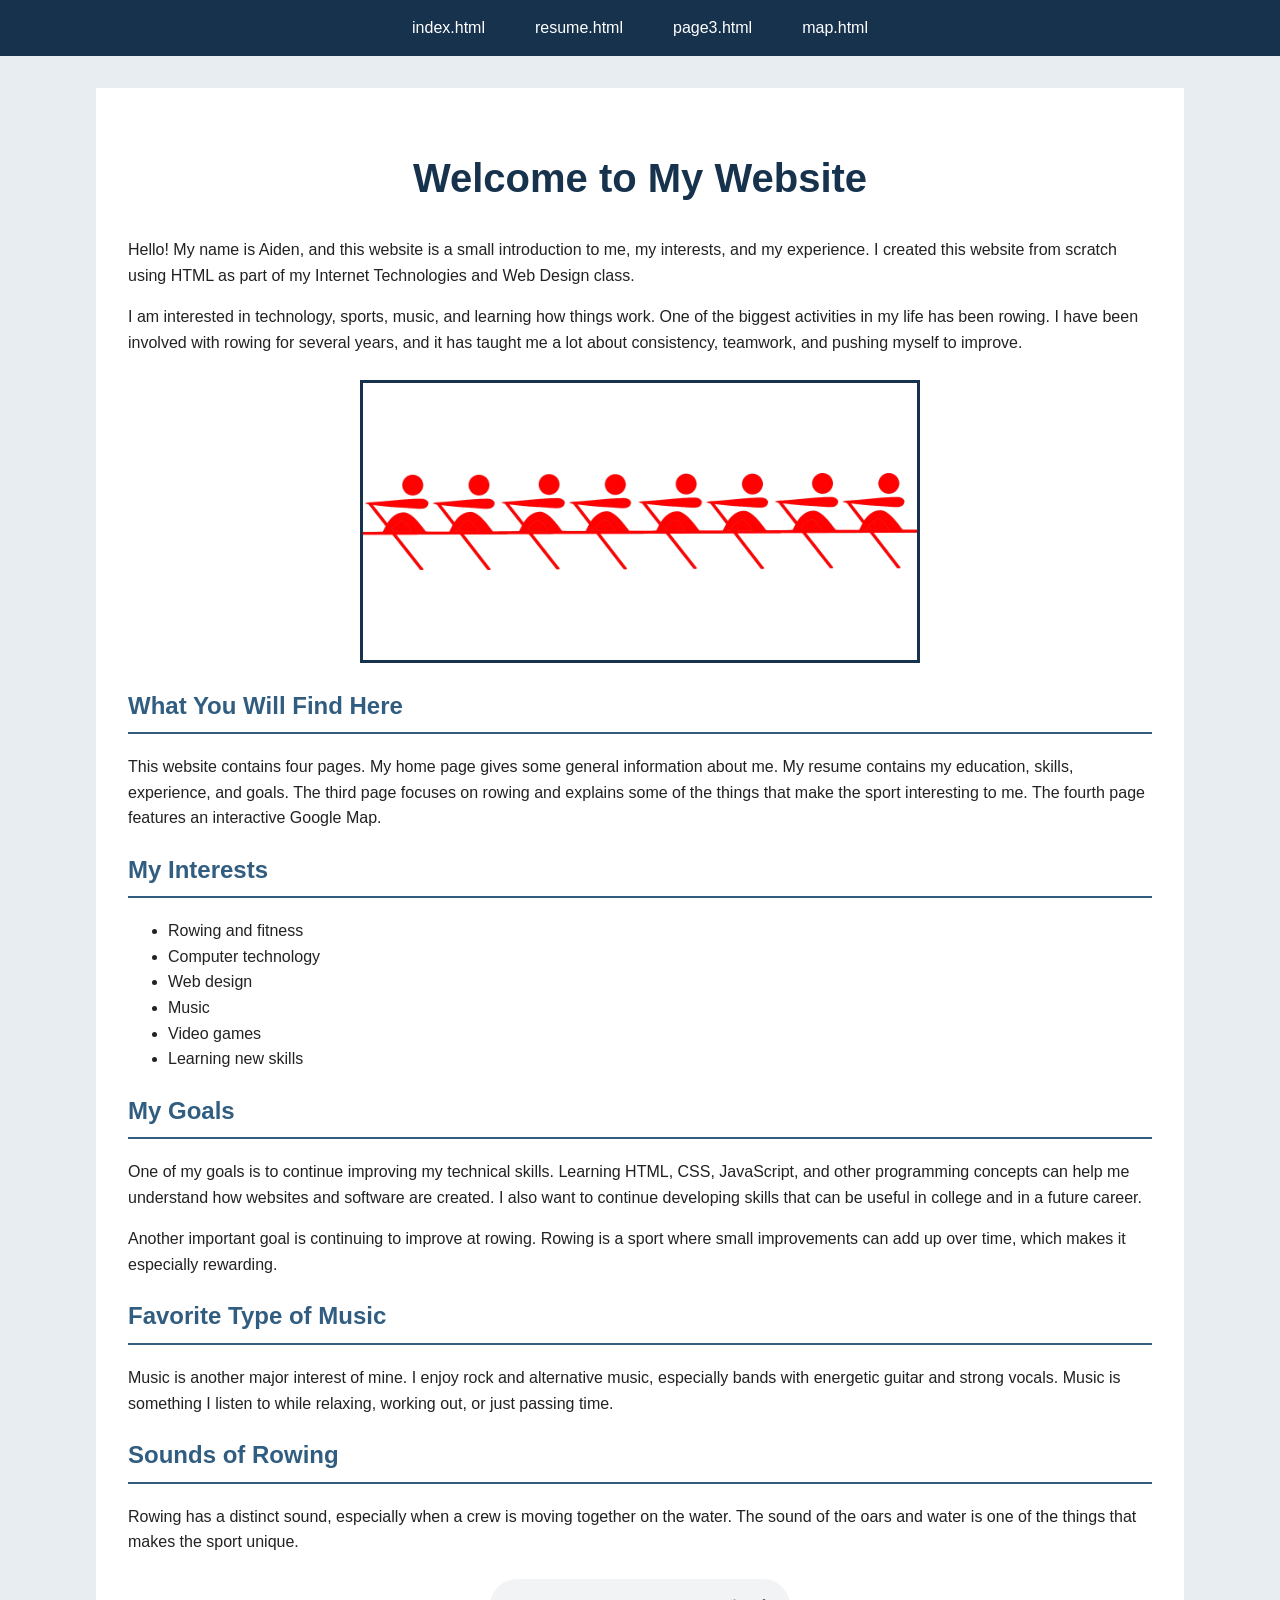
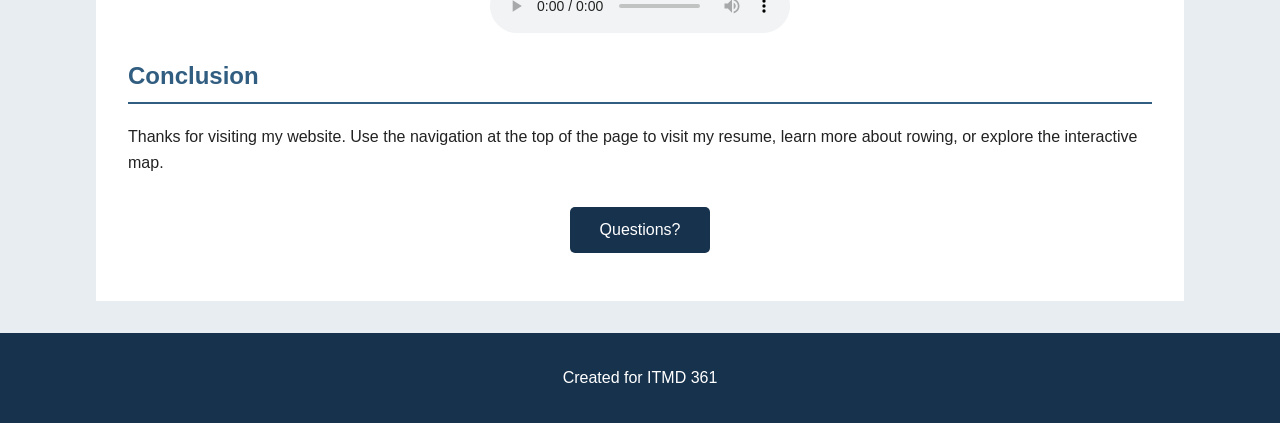
<file: index.html>
<!DOCTYPE html>
<html lang="en">
<head>
  <meta charset="UTF-8">
  <meta name="viewport" content="width=device-width, initial-scale=1.0">
  <title>Home - Aiden's Website</title>
  <link rel="stylesheet" href="style.css">
  <script src="script.js" defer></script>
</head>
<body class="home-page">
  <header>
    <nav>
      <ul>
        <li><a href="index.html">index.html</a></li>
        <li><a href="resume.html">resume.html</a></li>
        <li><a href="page3.html">page3.html</a></li>
        <li><a href="map.html">map.html</a></li>
      </ul>
    </nav>
  </header>

  <main>
    <h1>Welcome to My Website</h1>

    <p>Hello! My name is Aiden, and this website is a small introduction to me, my interests, and my experience. I created this website from scratch using HTML as part of my Internet Technologies and Web Design class.</p>

    <p>I am interested in technology, sports, music, and learning how things work. One of the biggest activities in my life has been rowing. I have been involved with rowing for several years, and it has taught me a lot about consistency, teamwork, and pushing myself to improve.</p>

    <img src="images/rowing.jpg" alt="Rowing team on the water">

    <h2>What You Will Find Here</h2>

    <p>This website contains four pages. My home page gives some general information about me. My resume contains my education, skills, experience, and goals. The third page focuses on rowing and explains some of the things that make the sport interesting to me. The fourth page features an interactive Google Map.</p>

    <h2>My Interests</h2>

    <ul>
      <li>Rowing and fitness</li>
      <li>Computer technology</li>
      <li>Web design</li>
      <li>Music</li>
      <li>Video games</li>
      <li>Learning new skills</li>
    </ul>

    <h2>My Goals</h2>

    <p>One of my goals is to continue improving my technical skills. Learning HTML, CSS, JavaScript, and other programming concepts can help me understand how websites and software are created. I also want to continue developing skills that can be useful in college and in a future career.</p>

    <p>Another important goal is continuing to improve at rowing. Rowing is a sport where small improvements can add up over time, which makes it especially rewarding.</p>

    <h2>Favorite Type of Music</h2>

    <p>Music is another major interest of mine. I enjoy rock and alternative music, especially bands with energetic guitar and strong vocals. Music is something I listen to while relaxing, working out, or just passing time.</p>

    <h2>Sounds of Rowing</h2>

    <p>Rowing has a distinct sound, especially when a crew is moving together on the water. The sound of the oars and water is one of the things that makes the sport unique.</p>

    <audio controls>
      <source src="media/rowing.wav" type="audio/wav">
      Your browser does not support the audio element.
    </audio>

    <h2>Conclusion</h2>

    <p>Thanks for visiting my website. Use the navigation at the top of the page to visit my resume, learn more about rowing, or explore the interactive map.</p>

    <button id="questions-button" type="button">Questions?</button>
  </main>

  <footer>
    <p>Created for ITMD 361</p>
  </footer>
</body>
</html>
</file>
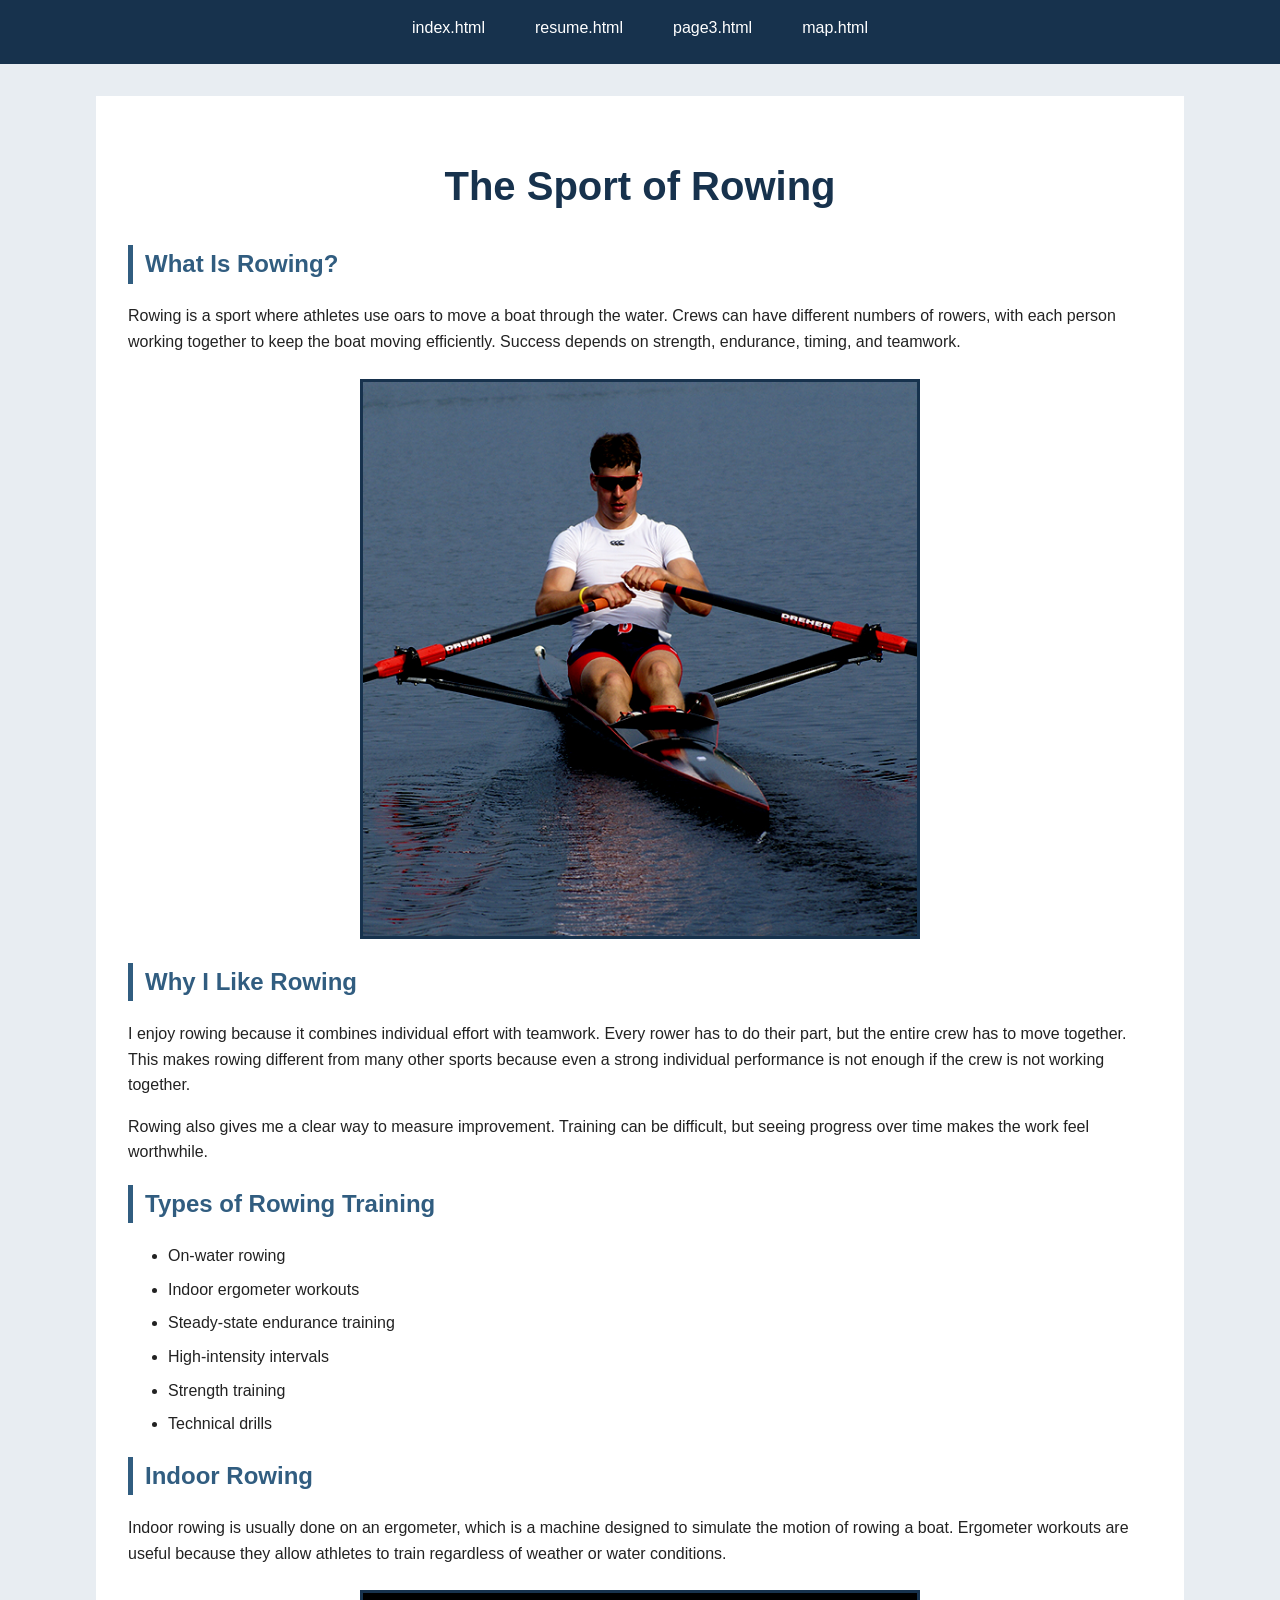
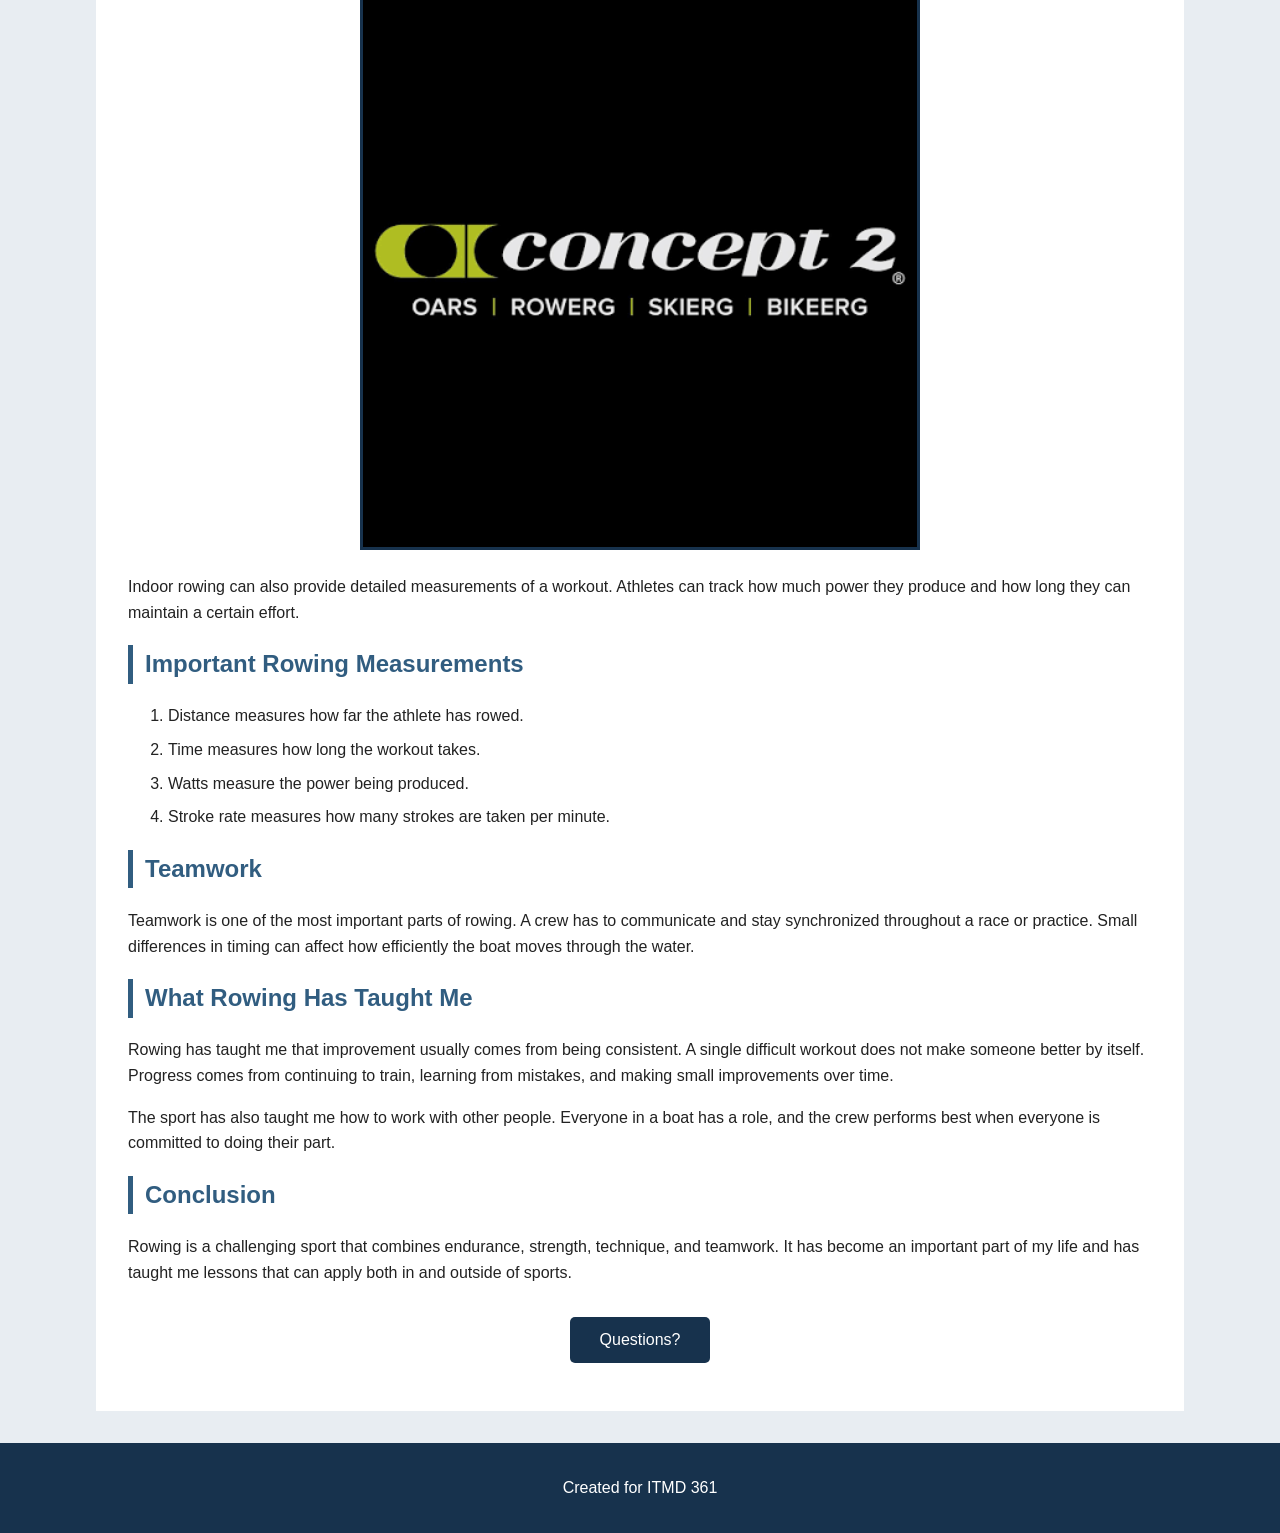
<file: page3.html>
<!DOCTYPE html>
<html lang="en">
<head>
  <meta charset="UTF-8">
  <meta name="viewport" content="width=device-width, initial-scale=1.0">
  <title>The Sport of Rowing</title>
  <link rel="stylesheet" href="style.css">
  <script src="script.js" defer></script>
</head>
<body class="rowing-page">
  <header>
    <nav>
      <ul>
        <li><a href="index.html">index.html</a></li>
        <li><a href="resume.html">resume.html</a></li>
        <li><a href="page3.html">page3.html</a></li>
        <li><a href="map.html">map.html</a></li>
      </ul>
    </nav>
  </header>

  <main>
    <h1>The Sport of Rowing</h1>

    <h2>What Is Rowing?</h2>

    <p>Rowing is a sport where athletes use oars to move a boat through the water. Crews can have different numbers of rowers, with each person working together to keep the boat moving efficiently. Success depends on strength, endurance, timing, and teamwork.</p>

    <img src="images/rowing-boat.jpg" alt="Rowing boat moving across the water">

    <h2>Why I Like Rowing</h2>

    <p>I enjoy rowing because it combines individual effort with teamwork. Every rower has to do their part, but the entire crew has to move together. This makes rowing different from many other sports because even a strong individual performance is not enough if the crew is not working together.</p>

    <p>Rowing also gives me a clear way to measure improvement. Training can be difficult, but seeing progress over time makes the work feel worthwhile.</p>

    <h2>Types of Rowing Training</h2>

    <ul>
      <li>On-water rowing</li>
      <li>Indoor ergometer workouts</li>
      <li>Steady-state endurance training</li>
      <li>High-intensity intervals</li>
      <li>Strength training</li>
      <li>Technical drills</li>
    </ul>

    <h2>Indoor Rowing</h2>

    <p>Indoor rowing is usually done on an ergometer, which is a machine designed to simulate the motion of rowing a boat. Ergometer workouts are useful because they allow athletes to train regardless of weather or water conditions.</p>

    <img src="images/rowing-erg.jpg" alt="Athlete using an indoor rowing ergometer">

    <p>Indoor rowing can also provide detailed measurements of a workout. Athletes can track how much power they produce and how long they can maintain a certain effort.</p>

    <h2>Important Rowing Measurements</h2>

    <ol>
      <li>Distance measures how far the athlete has rowed.</li>
      <li>Time measures how long the workout takes.</li>
      <li>Watts measure the power being produced.</li>
      <li>Stroke rate measures how many strokes are taken per minute.</li>
    </ol>

    <h2>Teamwork</h2>

    <p>Teamwork is one of the most important parts of rowing. A crew has to communicate and stay synchronized throughout a race or practice. Small differences in timing can affect how efficiently the boat moves through the water.</p>

    <h2>What Rowing Has Taught Me</h2>

    <p>Rowing has taught me that improvement usually comes from being consistent. A single difficult workout does not make someone better by itself. Progress comes from continuing to train, learning from mistakes, and making small improvements over time.</p>

    <p>The sport has also taught me how to work with other people. Everyone in a boat has a role, and the crew performs best when everyone is committed to doing their part.</p>

    <h2>Conclusion</h2>

    <p>Rowing is a challenging sport that combines endurance, strength, technique, and teamwork. It has become an important part of my life and has taught me lessons that can apply both in and outside of sports.</p>

    <button id="questions-button" type="button">Questions?</button>
  </main>

  <footer>
    <p>Created for ITMD 361</p>
  </footer>
</body>
</html>
</file>
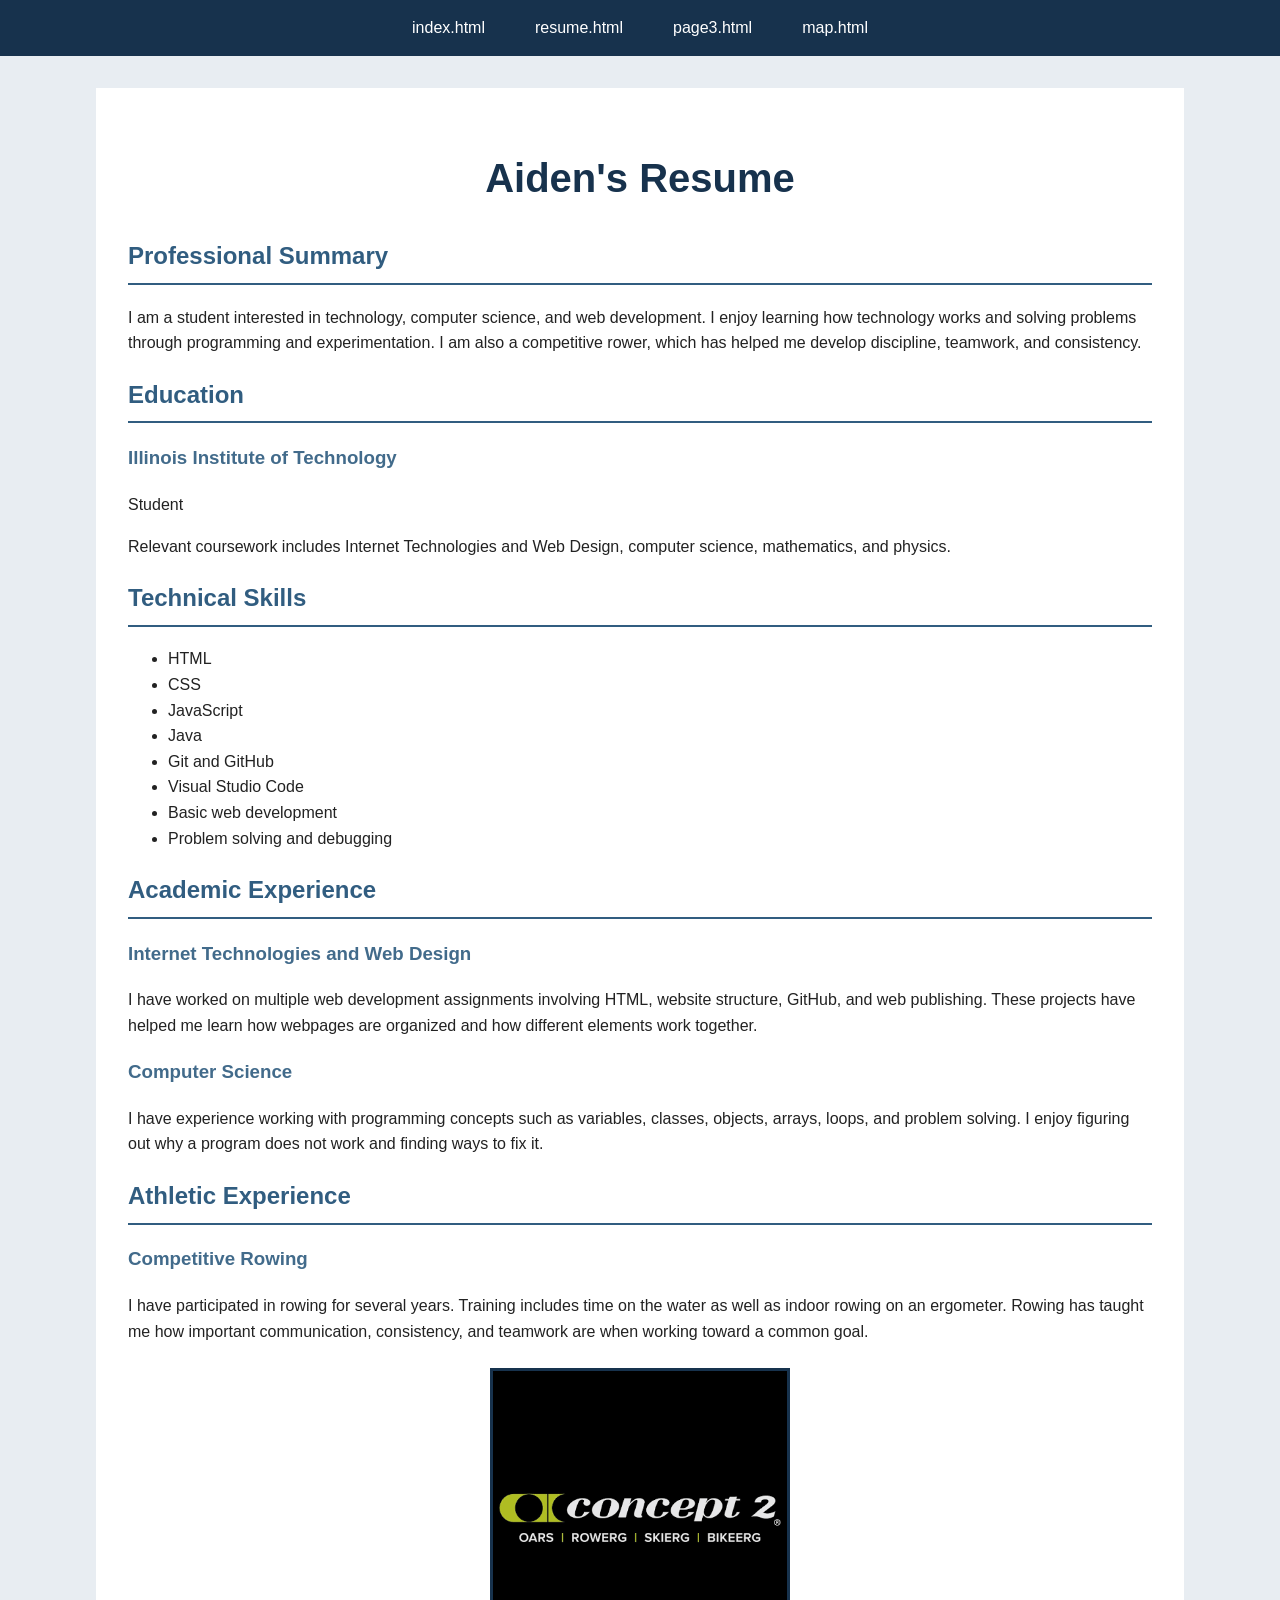
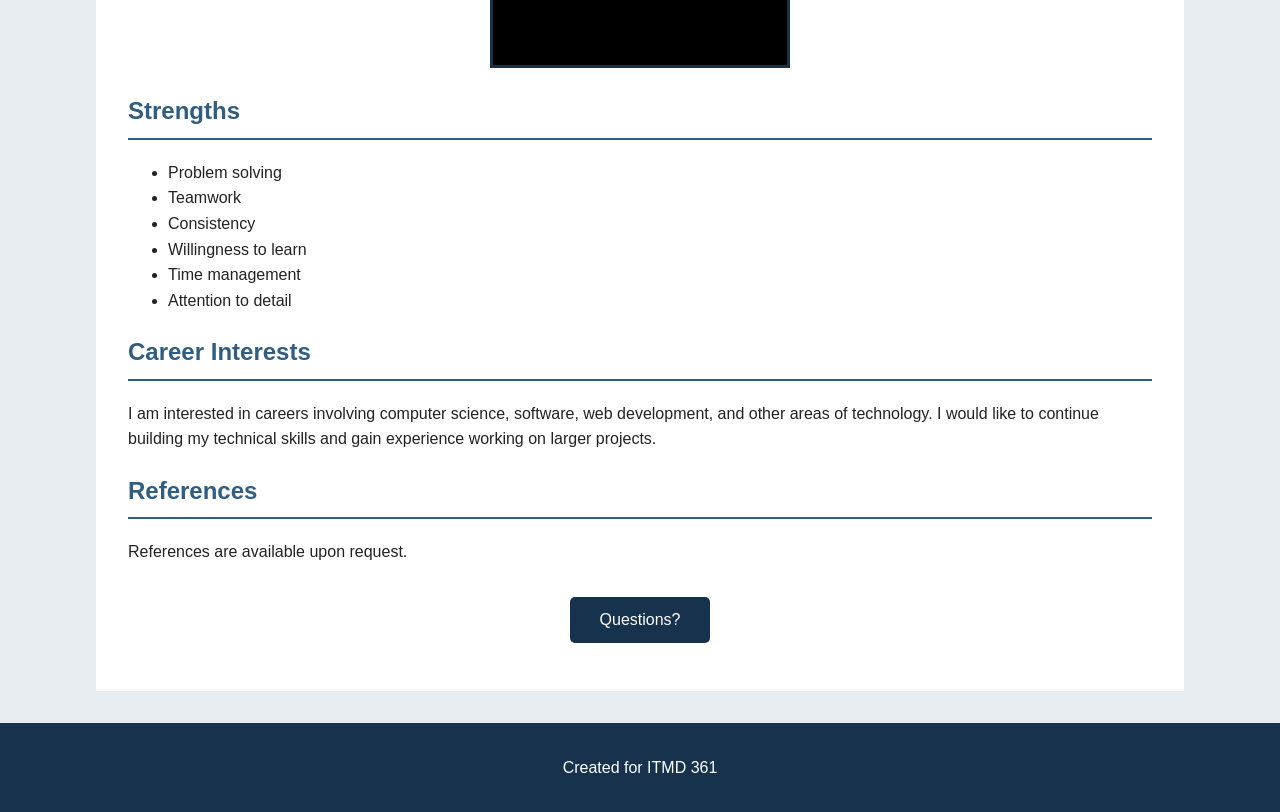
<file: resume.html>
<!DOCTYPE html>
<html lang="en">
<head>
  <meta charset="UTF-8">
  <meta name="viewport" content="width=device-width, initial-scale=1.0">
  <title>Resume - Aiden</title>
  <link rel="stylesheet" href="style.css">
  <script src="script.js" defer></script>
</head>
<body class="resume-page">
  <header>
    <nav>
      <ul>
        <li><a href="index.html">index.html</a></li>
        <li><a href="resume.html">resume.html</a></li>
        <li><a href="page3.html">page3.html</a></li>
        <li><a href="map.html">map.html</a></li>
      </ul>
    </nav>
  </header>

  <main>
    <h1>Aiden's Resume</h1>

    <h2>Professional Summary</h2>

    <p>I am a student interested in technology, computer science, and web development. I enjoy learning how technology works and solving problems through programming and experimentation. I am also a competitive rower, which has helped me develop discipline, teamwork, and consistency.</p>

    <h2>Education</h2>

    <h3>Illinois Institute of Technology</h3>

    <p>Student</p>

    <p>Relevant coursework includes Internet Technologies and Web Design, computer science, mathematics, and physics.</p>

    <h2>Technical Skills</h2>

    <ul>
      <li>HTML</li>
      <li>CSS</li>
      <li>JavaScript</li>
      <li>Java</li>
      <li>Git and GitHub</li>
      <li>Visual Studio Code</li>
      <li>Basic web development</li>
      <li>Problem solving and debugging</li>
    </ul>

    <h2>Academic Experience</h2>

    <h3>Internet Technologies and Web Design</h3>

    <p>I have worked on multiple web development assignments involving HTML, website structure, GitHub, and web publishing. These projects have helped me learn how webpages are organized and how different elements work together.</p>

    <h3>Computer Science</h3>

    <p>I have experience working with programming concepts such as variables, classes, objects, arrays, loops, and problem solving. I enjoy figuring out why a program does not work and finding ways to fix it.</p>

    <h2>Athletic Experience</h2>

    <h3>Competitive Rowing</h3>

    <p>I have participated in rowing for several years. Training includes time on the water as well as indoor rowing on an ergometer. Rowing has taught me how important communication, consistency, and teamwork are when working toward a common goal.</p>

    <img src="images/rowing-erg.jpg" alt="Indoor rowing on an ergometer">

    <h2>Strengths</h2>

    <ul>
      <li>Problem solving</li>
      <li>Teamwork</li>
      <li>Consistency</li>
      <li>Willingness to learn</li>
      <li>Time management</li>
      <li>Attention to detail</li>
    </ul>

    <h2>Career Interests</h2>

    <p>I am interested in careers involving computer science, software, web development, and other areas of technology. I would like to continue building my technical skills and gain experience working on larger projects.</p>

    <h2>References</h2>

    <p>References are available upon request.</p>

    <button id="questions-button" type="button">Questions?</button>
  </main>

  <footer>
    <p>Created for ITMD 361</p>
  </footer>
</body>
</html>
</file>
<file: style.css>
/* General styles shared by all pages */
body {
  margin: 0;
  padding: 0;
  font-family: Arial, Helvetica, sans-serif;
  background-color: #e8edf2;
  color: #222;
  line-height: 1.6;
}

/* Shared navigation */
header nav {
  background-color: #17324d;
}

header nav ul {
  list-style: none;
  display: flex;
  justify-content: center;
  flex-wrap: wrap;
  margin: 0;
  padding: 0;
}

header nav a {
  display: block;
  padding: 12px 15px;
  color: white;
  text-decoration: none;
}

header nav a:hover {
  background-color: #315d80;
}

/* Shared footer */
footer {
  background-color: #17324d;
  color: white;
  text-align: center;
  padding: 1em;
  margin-top: 2em;
}

/* Shared main content - mobile first */
.home-page main,
.rowing-page main,
.resume-page main,
.map-page main {
  width: 90%;
  margin: 1em auto;
  padding: 1em;
  box-sizing: border-box;
  background-color: white;
}

/* Shared headings */
.home-page h1,
.rowing-page h1,
.resume-page h1,
.map-page h1 {
  color: #17324d;
  text-align: center;
  font-size: 2em;
}

.home-page h2,
.resume-page h2,
.map-page h2 {
  color: #315d80;
  border-bottom: 2px solid #315d80;
  padding-bottom: 0.3em;
}

.rowing-page h2 {
  color: #315d80;
  border-left: 5px solid #315d80;
  padding-left: 0.5em;
}

.resume-page h3 {
  color: #426b8b;
}

/* Images */
.home-page img,
.rowing-page img,
.resume-page img {
  display: block;
  width: 100%;
  max-width: 35em;
  height: auto;
  margin: 1.5em auto;
  border: 3px solid #17324d;
  box-sizing: border-box;
}

/* Home page */
.home-page audio {
  display: block;
  max-width: 100%;
  margin: 1.5em auto;
}

/* Rowing page */
.rowing-page li {
  margin-bottom: 0.5em;
}

/* Resume page */
.resume-page main {
  max-width: 70em;
}

.resume-page img {
  max-width: 300px;
}

/* Map page */
.map-page main {
  max-width: 70em;
}

#map {
  width: 100%;
  height: 400px;
  margin: 1.5em auto;
  border: 3px solid #17324d;
  box-sizing: border-box;
}

.map-controls {
  display: flex;
  flex-wrap: wrap;
  justify-content: center;
  gap: 10px;
  margin: 1em 0;
}

.map-controls button {
  padding: 10px 15px;
  background-color: #17324d;
  color: white;
  border: none;
  cursor: pointer;
  font-family: Arial, Helvetica, sans-serif;
}

.map-controls button:hover {
  background-color: #315d80;
}

/* Questions button */
#questions-button {
  display: block;
  margin: 2em auto 1em;
  padding: 12px 24px;
  background-color: #17324d;
  color: white;
  border: none;
  border-radius: 5px;
  font-size: 1em;
  cursor: pointer;
}

#questions-button:hover {
  background-color: #315d80;
}

/* ================================= */
/* MEDIA QUERY 1 - TABLET */
/* Minimum width: 600px */
/* ================================= */

@media screen and (min-width: 600px) {

  /* Change 1: Increase page content padding */
  .home-page main,
  .rowing-page main,
  .resume-page main,
  .map-page main {
    padding: 2em;
  }

  /* Change 2: Increase navigation link spacing */
  header nav a {
    padding: 15px 22px;
  }

  /* Change 3: Increase heading sizes */
  .home-page h1,
  .rowing-page h1,
  .resume-page h1,
  .map-page h1 {
    font-size: 2.5em;
  }

  /* Change 4: Give homepage image more space */
  .home-page img {
    width: 70%;
  }

  /* Change 5: Adjust rowing page images */
  .rowing-page img {
    width: 65%;
  }

  /* Change 6: Increase map height */
  #map {
    height: 450px;
  }
}

/* ================================= */
/* MEDIA QUERY 2 - DESKTOP */
/* Minimum width: 900px */
/* ================================= */

@media screen and (min-width: 900px) {

  /* Change 1: Increase main content width */
  .home-page main,
  .rowing-page main,
  .resume-page main,
  .map-page main {
    width: 85%;
    max-width: 70em;
    margin: 2em auto;
  }

  /* Change 2: Widen navigation spacing */
  header nav a {
    padding: 15px 25px;
  }

  /* Change 3: Increase map height */
  #map {
    height: 500px;
  }

  /* Change 4: Increase map button spacing */
  .map-controls {
    gap: 15px;
  }

  /* Change 5: Increase image width on rowing page */
  .rowing-page img {
    max-width: 35em;
  }

  /* Change 6: Increase Questions button size */
  #questions-button {
    padding: 14px 30px;
  }
}
</file>
